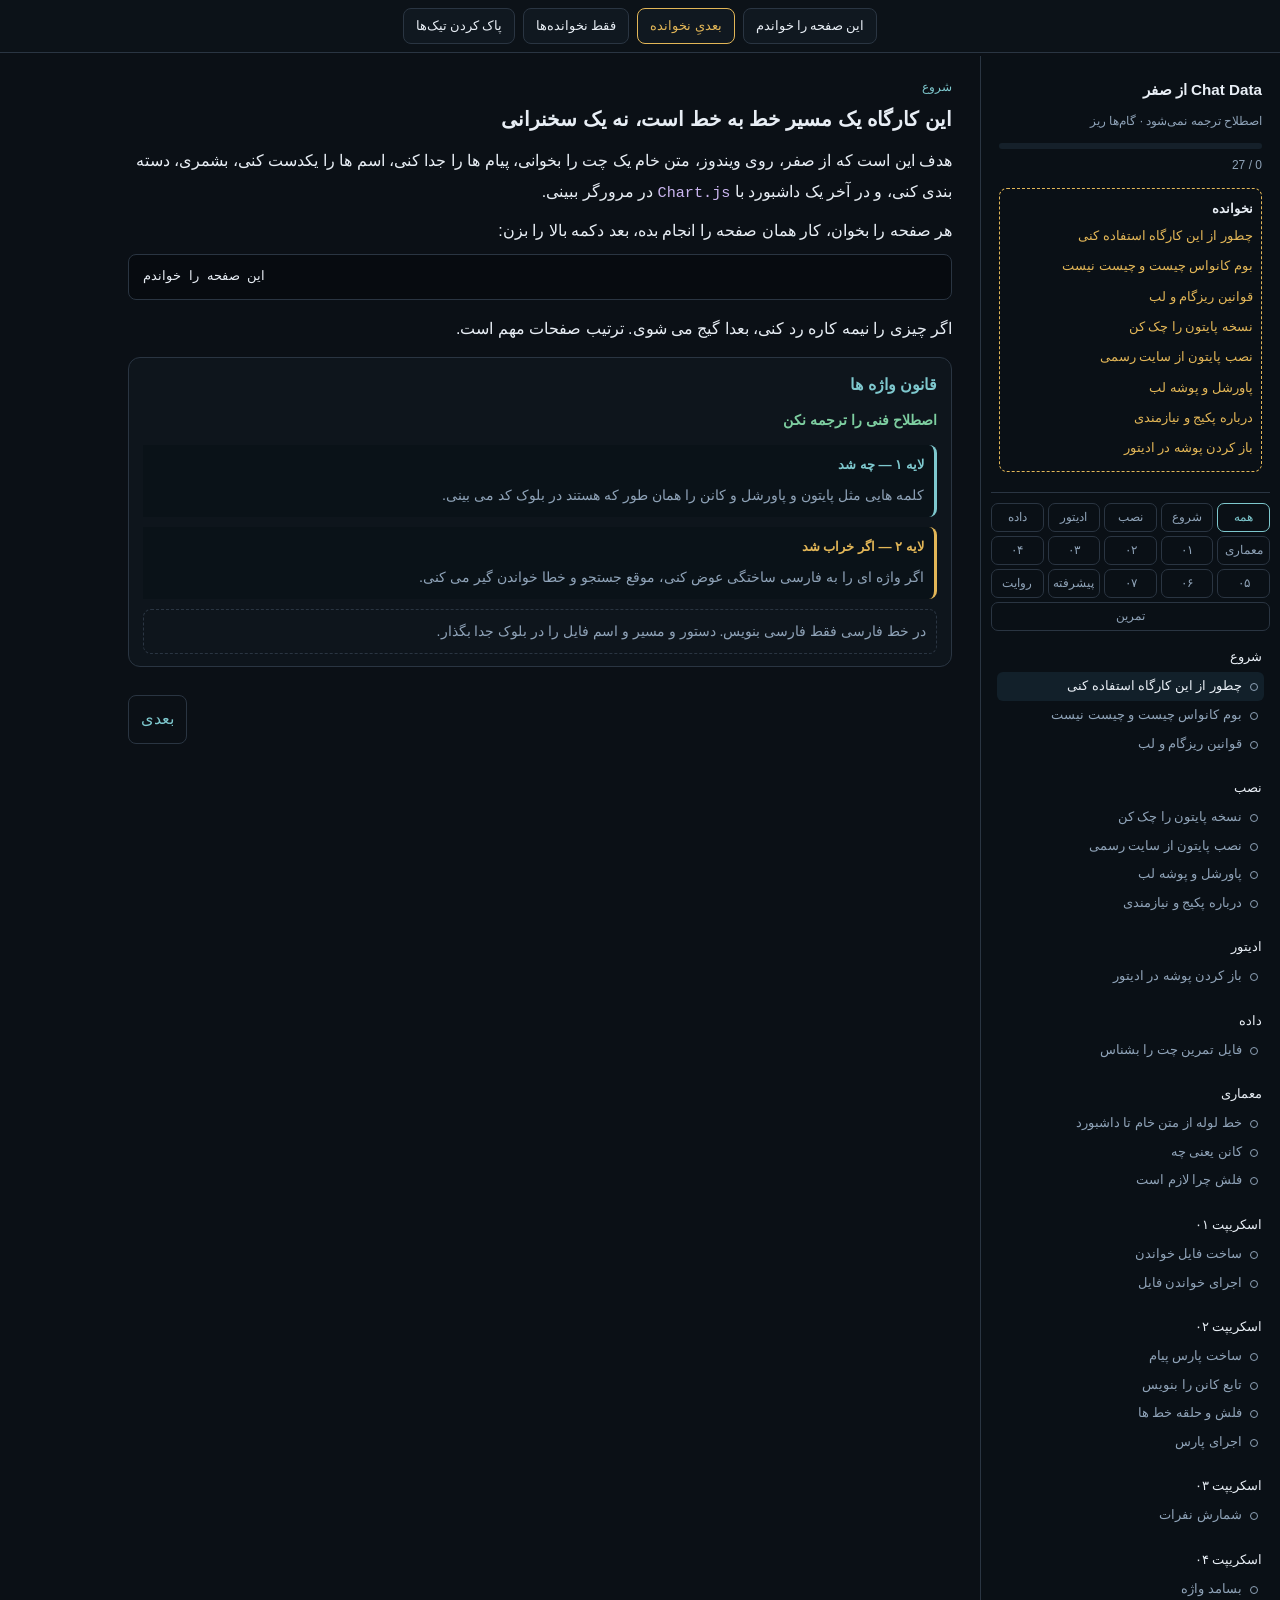
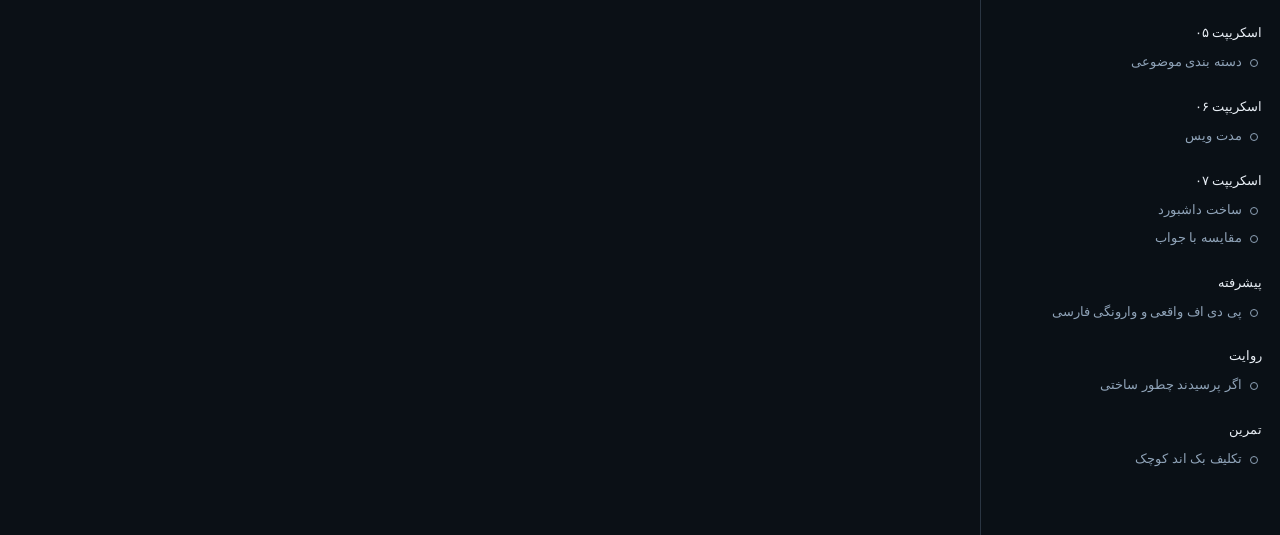
<file: index.html>
<!DOCTYPE html>
<html lang="fa" dir="rtl">
<head>
<meta charset="utf-8"/>
<meta name="viewport" content="width=device-width, initial-scale=1"/>
<title>Chat Data از صفر — تا نمودار</title>
<link rel="stylesheet" href="app.css"/>
</head>
<body>
<div class="topbar">
  <div class="row">
    <button id="btnReadTop">این صفحه را خواندم</button>
    <button id="btnNextTop">بعدیِ نخوانده</button>
    <button id="btnOnlyUnread">فقط نخوانده‌ها</button>
    <button id="btnReset">پاک کردن تیک‌ها</button>
  </div>
</div>
<div class="app">
<aside class="side">
  <div class="brand">
    <strong>Chat Data از صفر</strong>
    <small>اصطلاح ترجمه نمی‌شود · گام‌ها ریز</small>
    <div class="prog"><i></i></div>
    <small id="readCount">0</small>
    <div class="unread-box" id="unreadBox"></div>
  </div>
  <div class="tabs">
    <button class="on" data-tab="all">همه</button>
    <button class="" data-tab="intro">شروع</button>
    <button class="" data-tab="install">نصب</button>
    <button class="" data-tab="editor">ادیتور</button>
    <button class="" data-tab="data">داده</button>
    <button class="" data-tab="arch">معماری</button>
    <button class="" data-tab="s01">۰۱</button>
    <button class="" data-tab="s02">۰۲</button>
    <button class="" data-tab="s03">۰۳</button>
    <button class="" data-tab="s04">۰۴</button>
    <button class="" data-tab="s05">۰۵</button>
    <button class="" data-tab="s06">۰۶</button>
    <button class="" data-tab="s07">۰۷</button>
    <button class="" data-tab="adv">پیشرفته</button>
    <button class="" data-tab="say">روایت</button>
    <button class="" data-tab="hw">تمرین</button>
  </div>

  <div class="grp open" data-tab="intro">
    <button>شروع</button>
    <ul>
      <li><a href="#start"><i class="dot"></i>چطور از این کارگاه استفاده کنی</a></li>
      <li><a href="#canvas"><i class="dot"></i>بوم کانواس چیست و چیست نیست</a></li>
      <li><a href="#rules"><i class="dot"></i>قوانین ریزگام و لب</a></li>
    </ul>
  </div>
  <div class="grp open" data-tab="install">
    <button>نصب</button>
    <ul>
      <li><a href="#pycheck"><i class="dot"></i>نسخه پایتون را چک کن</a></li>
      <li><a href="#pyinstall"><i class="dot"></i>نصب پایتون از سایت رسمی</a></li>
      <li><a href="#psopen"><i class="dot"></i>پاورشل و پوشه لب</a></li>
      <li><a href="#pipnote"><i class="dot"></i>درباره پکیج و نیازمندی</a></li>
    </ul>
  </div>
  <div class="grp open" data-tab="editor">
    <button>ادیتور</button>
    <ul>
      <li><a href="#editor"><i class="dot"></i>باز کردن پوشه در ادیتور</a></li>
    </ul>
  </div>
  <div class="grp open" data-tab="data">
    <button>داده</button>
    <ul>
      <li><a href="#dataset"><i class="dot"></i>فایل تمرین چت را بشناس</a></li>
    </ul>
  </div>
  <div class="grp open" data-tab="arch">
    <button>معماری</button>
    <ul>
      <li><a href="#arch"><i class="dot"></i>خط لوله از متن خام تا داشبورد</a></li>
      <li><a href="#canon"><i class="dot"></i>کانن یعنی چه</a></li>
      <li><a href="#flush"><i class="dot"></i>فلش چرا لازم است</a></li>
    </ul>
  </div>
  <div class="grp open" data-tab="s01">
    <button>اسکریپت ۰۱</button>
    <ul>
      <li><a href="#s01a"><i class="dot"></i>ساخت فایل خواندن</a></li>
      <li><a href="#s01b"><i class="dot"></i>اجرای خواندن فایل</a></li>
    </ul>
  </div>
  <div class="grp open" data-tab="s02">
    <button>اسکریپت ۰۲</button>
    <ul>
      <li><a href="#s02a"><i class="dot"></i>ساخت پارس پیام</a></li>
      <li><a href="#s02b"><i class="dot"></i>تابع کانن را بنویس</a></li>
      <li><a href="#s02c"><i class="dot"></i>فلش و حلقه خط ها</a></li>
      <li><a href="#s02d"><i class="dot"></i>اجرای پارس</a></li>
    </ul>
  </div>
  <div class="grp open" data-tab="s03">
    <button>اسکریپت ۰۳</button>
    <ul>
      <li><a href="#s03a"><i class="dot"></i>شمارش نفرات</a></li>
    </ul>
  </div>
  <div class="grp open" data-tab="s04">
    <button>اسکریپت ۰۴</button>
    <ul>
      <li><a href="#s04a"><i class="dot"></i>بسامد واژه</a></li>
    </ul>
  </div>
  <div class="grp open" data-tab="s05">
    <button>اسکریپت ۰۵</button>
    <ul>
      <li><a href="#s05a"><i class="dot"></i>دسته بندی موضوعی</a></li>
    </ul>
  </div>
  <div class="grp open" data-tab="s06">
    <button>اسکریپت ۰۶</button>
    <ul>
      <li><a href="#s06a"><i class="dot"></i>مدت ویس</a></li>
    </ul>
  </div>
  <div class="grp open" data-tab="s07">
    <button>اسکریپت ۰۷</button>
    <ul>
      <li><a href="#s07a"><i class="dot"></i>ساخت داشبورد</a></li>
      <li><a href="#compare"><i class="dot"></i>مقایسه با جواب</a></li>
    </ul>
  </div>
  <div class="grp open" data-tab="adv">
    <button>پیشرفته</button>
    <ul>
      <li><a href="#pdf"><i class="dot"></i>پی دی اف واقعی و وارونگی فارسی</a></li>
    </ul>
  </div>
  <div class="grp open" data-tab="say">
    <button>روایت</button>
    <ul>
      <li><a href="#say"><i class="dot"></i>اگر پرسیدند چطور ساختی</a></li>
    </ul>
  </div>
  <div class="grp open" data-tab="hw">
    <button>تمرین</button>
    <ul>
      <li><a href="#hw"><i class="dot"></i>تکلیف بک اند کوچک</a></li>
    </ul>
  </div>
</aside>

<main class="main">
  <article class="page" id="start">
    <p class="kicker">شروع</p>
    <h1>این کارگاه یک مسیر خط به خط است، نه یک سخنرانی</h1>
<p class="say">هدف این است که از صفر، روی ویندوز، متن خام یک چت را بخوانی، پیام ها را جدا کنی، اسم ها را یکدست کنی، بشمری، دسته بندی کنی، و در آخر یک داشبورد با <i class="en">Chart.js</i> در مرورگر ببینی.</p><p class="say">هر صفحه را بخوان، کار همان صفحه را انجام بده، بعد دکمه بالا را بزن:</p><pre class="ltr" dir="ltr">این صفحه را خواندم</pre><p class="say">اگر چیزی را نیمه کاره رد کنی، بعدا گیج می شوی. ترتیب صفحات مهم است.</p><div class="card">
<h2>قانون واژه ها</h2>
<p class="do">اصطلاح فنی را ترجمه نکن</p>
<div class="layer"><b>لایه ۱ — چه شد</b>کلمه هایی مثل پایتون و پاورشل و کانن را همان طور که هستند در بلوک کد می بینی.</div>
<div class="layer layer2"><b>لایه ۲ — اگر خراب شد</b>اگر واژه ای را به فارسی ساختگی عوض کنی، موقع جستجو و خطا خواندن گیر می کنی.</div>
<div class="note">در خط فارسی فقط فارسی بنویس. دستور و مسیر و اسم فایل را در بلوک جدا بگذار.</div>
</div>
    <div class="navp"><span></span><a href="#canvas" data-go="canvas">بعدی</a></div>
  </article>
  <article class="page" id="canvas">
    <p class="kicker">شروع</p>
    <h1>بوم کانواس مال رابط ادیتور است؛ تحویل تو فایل اچ تی ام ال است</h1>
<p class="say">گاهی در ادیتور یک پنل کناری به نام بوم می بینی. آن یک رابط کمکی داخل <i class="en">Cursor</i> است. آن را با خروجی کارگاه اشتباه نگیر.</p><div class="card">
<h2>تحویل واقعی تو</h2>
<p class="do">این فایل را در مرورگر باز کن</p>
<pre class="ltr" dir="ltr">D:\workshops\chat-data-fromzero\index.html</pre>
<div class="layer"><b>لایه ۱ — چه شد</b>مرورگر صفحه کارگاه را با سایدبار و تیک مطالعه نشان می دهد.</div>
<div class="layer layer2"><b>لایه ۲ — اگر خراب شد</b>اگر صفحه سفید است، مسیر فایل را اشتباه باز کرده ای یا روی پوشه کلیک کرده ای نه روی خود فایل.</div>
<div class="note">خروجی نهایی تحلیل تو هم یک فایل <i class="en">HTML</i> جدا به نام داشبورد است که خودت با اسکریپت می سازی.</div>
</div><div class="card">
<h2>بوم را با داشبورد قاطی نکن</h2>
<p class="do">یادت بماند</p>
<div class="layer"><b>لایه ۱ — چه شد</b>بوم برای گفتگو و نمایش کمکی داخل ادیتور است.</div>
<div class="layer layer2"><b>لایه ۲ — اگر خراب شد</b>داشبورد چت را باید با دابل کلیک روی فایل اچ تی ام ال در مرورگر باز کنی.</div>
</div>
    <div class="navp"><a href="#start" data-go="start">قبلی</a><a href="#rules" data-go="rules">بعدی</a></div>
  </article>
  <article class="page" id="rules">
    <p class="kicker">شروع</p>
    <h1>تو تایپ می کنی؛ عامل به جایت اجرا نکرده فرض نکن</h1>
<p class="say">اسکریپت ها را خودت داخل پوشه لب می نویسی و اجرا می کنی. پوشه جواب ها فقط برای مقایسه بعد از تلاش است.</p><div class="card">
<h2>پوشه کار تو</h2>
<p class="do">همین مسیر را بساز و همان جا بمان</p>
<pre class="ltr" dir="ltr">D:\workshops\chat-data-fromzero\my-lab</pre>
<div class="layer"><b>لایه ۱ — چه شد</b>همه فایل های تمرینی ات اینجاست.</div>
<div class="layer layer2"><b>لایه ۲ — اگر خراب شد</b>اگر جای دیگری ساختی، مسیر نسبی به پوشه داده می شکند.</div>
<div class="note">زود به پوشه جواب ها نگاه نکن.</div>
</div><div class="card">
<h2>هر کارت سه لایه دارد</h2>
<p class="do">اول انجام بده، بعد بخوان</p>
<div class="layer"><b>لایه ۱ — چه شد</b>لایه یک می گوید بعد از دستور چه باید ببینی.</div>
<div class="layer layer2"><b>لایه ۲ — اگر خراب شد</b>لایه دو برای وقتی است که خطا آمد یا خروجی عجیب بود.</div>
<div class="note">یادداشت عمیق اختیاری است؛ اگر عجله داری می توانی ردش کنی.</div>
</div>
    <div class="navp"><a href="#canvas" data-go="canvas">قبلی</a><a href="#pycheck" data-go="pycheck">بعدی</a></div>
  </article>
  <article class="page" id="pycheck">
    <p class="kicker">نصب</p>
    <h1>اول ببین پایتون داری یا نه</h1>
<div class="card">
<h2>پاورشل را باز کن</h2>
<p class="do">کلید ویندوز را نگه دار و ایکس را بزن، بعد ویندوز پاورشل را باز کن</p>
<div class="layer"><b>لایه ۱ — چه شد</b>یک پنجره سیاه یا آبی با چشمک زن باز می شود.</div>
<div class="layer layer2"><b>لایه ۲ — اگر خراب شد</b>اگر ترمینال دیگری باز شد هم اشکالی ندارد؛ مهم این است که فرمان بپذیرد.</div>
</div><div class="card">
<h2>نسخه را بپرس</h2>
<p class="do">این را تایپ کن</p>
<pre class="ltr" dir="ltr">python --version</pre>
<div class="layer"><b>لایه ۱ — چه شد</b>هنوز اینتر نزده ای؛ فقط متن را نوشته ای.</div>
<div class="layer layer2"><b>لایه ۲ — اگر خراب شد</b>اگر به جای پایتون چیز دیگری دیدی، متن را پاک کن و دوباره حرف به حرف بنویس.</div>
</div><div class="card">
<h2>اینتر را بزن</h2>
<p class="do">الان کلید اینتر را فشار بده</p>
<div class="layer"><b>لایه ۱ — چه شد</b>باید چیزی شبیه شماره نسخه بیاید.</div>
<div class="layer layer2"><b>لایه ۲ — اگر خراب شد</b>اگر گفت شناخته نشد، یعنی پایتون در مسیر سیستم نیست یا نصب نشده. برو صفحه بعد.</div>
</div><div class="card">
<h2>خروجی خوب چیست</h2>
<p class="do">حداقل نسخه سه نقطه ده</p>
<pre class="ltr" dir="ltr">Python 3.10.11</pre>
<div class="layer"><b>لایه ۱ — چه شد</b>عدد اصلی سه است و عدد دوم ده یا بالاتر.</div>
<div class="layer layer2"><b>لایه ۲ — اگر خراب شد</b>اگر سه نقطه نه یا کمتر دیدی، بهتر است نسخه جدید نصب کنی.</div>
<div class="note">بعضی سیستم ها به جای <i class="en">python</i> باید <i class="en">py --version</i> بزنند. اگر اولی شکست، دومی را هم امتحان کن.</div>
</div>
    <div class="navp"><a href="#rules" data-go="rules">قبلی</a><a href="#pyinstall" data-go="pyinstall">بعدی</a></div>
  </article>
  <article class="page" id="pyinstall">
    <p class="kicker">نصب</p>
    <h1>اگر نسخه نبود یا کهنه بود، از سایت رسمی نصب کن</h1>
<div class="card">
<h2>سایت را باز کن</h2>
<p class="do">در مرورگر این آدرس را باز کن</p>
<pre class="ltr" dir="ltr">https://www.python.org/downloads/</pre>
<div class="layer"><b>لایه ۱ — چه شد</b>دکمه دانلود نسخه ویندوز را می بینی.</div>
<div class="layer layer2"><b>لایه ۲ — اگر خراب شد</b>اگر سایت باز نشد، اینترنت یا فیلتر را چک کن.</div>
<div class="note">از فروشگاه های ناشناس نصب کننده نگیر.</div>
</div><div class="card">
<h2>نصب کننده را اجرا کن</h2>
<p class="do">فایل دانلودشده را باز کن</p>
<div class="layer"><b>لایه ۱ — چه شد</b>پنجره نصب پایتون می آید.</div>
<div class="layer layer2"><b>لایه ۲ — اگر خراب شد</b>اگر کنترل حساب کاربری پرسید، تأیید کن.</div>
</div><div class="card">
<h2>تیک مسیر را بزن</h2>
<p class="do">قبل از ادامه، این گزینه را حتما روشن کن</p>
<pre class="ltr" dir="ltr">Add python.exe to PATH</pre>
<div class="layer"><b>لایه ۱ — چه شد</b>بدون این تیک، پاورشل فرمان را پیدا نمی کند.</div>
<div class="layer layer2"><b>لایه ۲ — اگر خراب شد</b>اگر تیک را ندیدی، پایین پنجره اول نصب را دوباره نگاه کن.</div>
<div class="note">بعد از نصب، همه پنجره های پاورشل قدیمی را ببند و یکی تازه باز کن.</div>
</div><div class="card">
<h2>دوباره نسخه را بگیر</h2>
<p class="do">پاورشل تازه، بعد این دو خط</p>
<pre class="ltr" dir="ltr">python --version
pip --version</pre>
<div class="layer"><b>لایه ۱ — چه شد</b>هر دو باید شماره بدهند.</div>
<div class="layer layer2"><b>لایه ۲ — اگر خراب شد</b>اگر هنوز شناخته نشد، سیستم را یک بار از نو راه بینداز و دوباره تست کن.</div>
</div>
    <div class="navp"><a href="#pycheck" data-go="pycheck">قبلی</a><a href="#psopen" data-go="psopen">بعدی</a></div>
  </article>
  <article class="page" id="psopen">
    <p class="kicker">نصب</p>
    <h1>پوشه تمرین را بساز و داخلش برو</h1>
<div class="card">
<h2>ساختن پوشه ها</h2>
<p class="do">این را کامل تایپ کن و اینتر بزن</p>
<pre class="ltr" dir="ltr">mkdir D:\workshops\chat-data-fromzero\my-lab</pre>
<div class="layer"><b>لایه ۱ — چه شد</b>اگر پوشه از قبل بود، ممکن است خطا یا پیام بی ضرر ببینی؛ مهم وجود پوشه است.</div>
<div class="layer layer2"><b>لایه ۲ — اگر خراب شد</b>اگر گفت درایو پیدا نشد، مطمئن شو درایو دی وجود دارد.</div>
</div><div class="card">
<h2>ورود به پوشه</h2>
<p class="do">این را بزن و اینتر</p>
<pre class="ltr" dir="ltr">cd D:\workshops\chat-data-fromzero\my-lab</pre>
<div class="layer"><b>لایه ۱ — چه شد</b>خط فرمان باید نشان دهد داخل لب هستی.</div>
<div class="layer layer2"><b>لایه ۲ — اگر خراب شد</b>با این فرمان محل فعلی را ببین.</div>
</div><div class="card">
<h2>کجا هستی</h2>
<p class="do">محل فعلی را چاپ کن</p>
<pre class="ltr" dir="ltr">pwd</pre>
<div class="layer"><b>لایه ۱ — چه شد</b>باید مسیر لب را ببینی.</div>
<div class="layer layer2"><b>لایه ۲ — اگر خراب شد</b>در بعضی پاورشل ها <i class="en">pwd</i> کار می کند؛ اگر نه، بزن:</div>
</div><pre class="ltr" dir="ltr">Get-Location</pre><div class="card">
<h2>لیست فایل ها</h2>
<p class="do">ببین داخل لب چیست</p>
<pre class="ltr" dir="ltr">dir</pre>
<div class="layer"><b>لایه ۱ — چه شد</b>احتمالا خالی است. طبیعی است.</div>
<div class="layer layer2"><b>لایه ۲ — اگر خراب شد</b>اگر فایل های جواب را اینجا کپی کرده باشی، اول تمرین را خراب کرده ای؛ آن ها را بیرون ببر.</div>
</div>
    <div class="navp"><a href="#pyinstall" data-go="pyinstall">قبلی</a><a href="#pipnote" data-go="pipnote">بعدی</a></div>
  </article>
  <article class="page" id="pipnote">
    <p class="kicker">نصب</p>
    <h1>برای هسته کارگاه فعلا چیزی با پیپ نصب نکن</h1>
<p class="say">تا پایان داشبورد تمرین، فقط کتابخانه خود پایتون کافی است. نمودار را مرورگر با <i class="en">Chart.js</i> از اینترنت می کشد.</p><div class="card">
<h2>فایل نیازمندی را ببین</h2>
<p class="do">اختیاری؛ فقط بخوان</p>
<pre class="ltr" dir="ltr">D:\workshops\chat-data-fromzero\requirements.txt</pre>
<div class="layer"><b>لایه ۱ — چه شد</b>می بینی که هسته خالی است و یک خط نظری برای پی دی اف دارد.</div>
<div class="layer layer2"><b>لایه ۲ — اگر خراب شد</b>اگر اشتباها چیزی نصب کردی، برای این کارگاه لازم نیست پاکش کنی؛ فقط گیج نشو.</div>
<div class="note">فصل اختیاری بعدا از تو می خواهد <i class="en">pip install pymupdf</i> بزنی.</div>
</div>
    <div class="navp"><a href="#psopen" data-go="psopen">قبلی</a><a href="#editor" data-go="editor">بعدی</a></div>
  </article>
  <article class="page" id="editor">
    <p class="kicker">ادیتور</p>
    <h1>پوشه کارگاه را در ادیتور باز کن، نه فقط یک فایل تکی</h1>
<div class="card">
<h2>با مکان نما</h2>
<p class="do">اگر مکان نما داری</p>
<pre class="ltr" dir="ltr">File → Open Folder → D:\workshops\chat-data-fromzero</pre>
<div class="layer"><b>لایه ۱ — چه شد</b>در سایدبار باید data و my-lab و solutions را ببینی.</div>
<div class="layer layer2"><b>لایه ۲ — اگر خراب شد</b>اگر فقط یک فایل باز شد، دوباره از منوی فایل گزینه باز کردن پوشه را بزن.</div>
</div><div class="card">
<h2>با کد وی اس</h2>
<p class="do">اگر کد وی اس داری</p>
<pre class="ltr" dir="ltr">File → Open Folder → D:\workshops\chat-data-fromzero</pre>
<div class="layer"><b>لایه ۱ — چه شد</b>همان ساختار پوشه باید در اکسپلورر بیاید.</div>
<div class="layer layer2"><b>لایه ۲ — اگر خراب شد</b>اگر فارسی ها را به هم ریخته دیدی، پایین راست وضعیت یونیکد را چک کن؛ فایل باید با یوتی اف هشت ذخیره شود.</div>
</div><div class="card">
<h2>ترمینال داخل ادیتور</h2>
<p class="do">ترمینال را باز کن و برو لب</p>
<pre class="ltr" dir="ltr">cd D:\workshops\chat-data-fromzero\my-lab</pre>
<div class="layer"><b>لایه ۱ — چه شد</b>از همین جا اسکریپت ها را اجرا می کنی.</div>
<div class="layer layer2"><b>لایه ۲ — اگر خراب شد</b>اگر ترمینال در مسیر دیگری است، همان سی دی را دوباره بزن.</div>
</div>
    <div class="navp"><a href="#pipnote" data-go="pipnote">قبلی</a><a href="#dataset" data-go="dataset">بعدی</a></div>
  </article>
  <article class="page" id="dataset">
    <p class="kicker">داده</p>
    <h1>یک خروجی ساختگی شبیه تلگرام با چند اسم مشابه</h1>
<p class="say">فایل تمرین از قبل ساخته شده. تو نباید متن را برعکس کنی. فارسی داخل فایل خوانا است.</p><div class="card">
<h2>مسیر فایل</h2>
<p class="do">در ادیتور این را باز کن و فقط بخوان</p>
<pre class="ltr" dir="ltr">D:\workshops\chat-data-fromzero\data\practice_chat.txt</pre>
<div class="layer"><b>لایه ۱ — چه شد</b>حدود چهل تا شصت پیام می بینی با تاریخ و ساعت.</div>
<div class="layer layer2"><b>لایه ۲ — اگر خراب شد</b>اگر فایل نبود، کارگاه ناقص کپی شده است.</div>
</div><div class="card">
<h2>شکل هر پیام</h2>
<p class="do">الگوی هدر را حفظ کن</p>
<pre class="ltr" dir="ltr">Hasti Arya, [01.09.2025 09:12]
سلام به همه...</pre>
<div class="layer"><b>لایه ۱ — چه شد</b>خط اول اسم و تاریخ است. خط های بعد متن پیام است تا هدر بعدی.</div>
<div class="layer layer2"><b>لایه ۲ — اگر خراب شد</b>اگر هدر را دستکاری کنی، پارس می شکند.</div>
</div><div class="card">
<h2>چرا دو اسم شبیه هم داریم</h2>
<p class="do">عمدی است</p>
<pre class="ltr" dir="ltr">Hasti Arya
hasti
SEPI
sepide-art</pre>
<div class="layer"><b>لایه ۱ — چه شد</b>بدون کانن، شمارش نفرات دروغ می گوید.</div>
<div class="layer layer2"><b>لایه ۲ — اگر خراب شد</b>صفحه معماری و اسکریپت دوم این موضوع را عمیق باز می کند.</div>
<div class="note">چند خط ویس و چند واکنش کوتاه هم هست که باید نادیده گرفته شوند.</div>
</div>
    <div class="navp"><a href="#editor" data-go="editor">قبلی</a><a href="#arch" data-go="arch">بعدی</a></div>
  </article>
  <article class="page" id="arch">
    <p class="kicker">معماری</p>
    <h1>کل مسیر داده را یک بار در ذهن بچین</h1>
<pre class="ltr" dir="ltr">practice_chat.txt
        |
        |  read text (utf-8)
        v
   raw lines
        |
        |  detect header  Name, [DD.MM.YYYY HH:MM]
        |  canon(name)     unify display names
        |  flush()         finish previous message
        v
   messages = [{who, date, time, text}, ...]
        |
        +--> count by who
        +--> word frequency
        +--> categories by keywords
        +--> voice durations
        v
   numbers / lists
        |
        |  build HTML + Chart.js CDN
        v
   dashboard.html  (open in browser)</pre><div class="card">
<h2>چرا لیست پیام ها مرکز است</h2>
<p class="do">همه آمار از یک لیست واحد می آید</p>
<div class="layer"><b>لایه ۱ — چه شد</b>اگر پارس غلط باشد، بقیه نمودارها هم غلط اند.</div>
<div class="layer layer2"><b>لایه ۲ — اگر خراب شد</b>هیچ وقت برای هر آمار، فایل را از صفر با قواعد متفاوت نخوان؛ همان لیست را دوباره مصرف کن.</div>
<div class="note">در تمرین های اول برای سادگی کد را تکرار می کنیم؛ بعدا می توانی تابع مشترک بسازی.</div>
</div>
    <div class="navp"><a href="#dataset" data-go="dataset">قبلی</a><a href="#canon" data-go="canon">بعدی</a></div>
  </article>
  <article class="page" id="canon">
    <p class="kicker">معماری</p>
    <h1>اسم های ظاهری مختلف را به یک برچسب رسمی برسان</h1>
<p class="say">در چت واقعی یک نفر چند جور اسم می گذارد: کامل، کوتاه، فونت خاص، نیمه انگلیسی. اگر هر رشته را نفر جدا بگیری، آمار دروغ می شود.</p><div class="card">
<h2>مثال این کارگاه</h2>
<p class="do">این ورودی ها باید یک نفر شوند</p>
<pre class="ltr" dir="ltr">Hasti Arya  ->  هستی آریا
hasti       ->  هستی
SEPI        ->  سپی
sepide-art  ->  سپیده</pre>
<div class="layer"><b>لایه ۱ — چه شد</b>تابع کانن قبل از ذخیره پیام صدا زده می شود.</div>
<div class="layer layer2"><b>لایه ۲ — اگر خراب شد</b>اگر فقط حرف کوچک و بزرگ را یکی کنی کافی نیست؛ بعضی اسم ها کلا رشته دیگری هستند.</div>
<div class="note">کانن را دستی و خوانا بنویس؛ برای مبتدی شفاف تر از مدل پیچیده است.</div>
</div>
    <div class="navp"><a href="#arch" data-go="arch">قبلی</a><a href="#flush" data-go="flush">بعدی</a></div>
  </article>
  <article class="page" id="flush">
    <p class="kicker">معماری</p>
    <h1>پیام قبلی را وقتی تمام می شود در لیست بریز</h1>
<p class="say">تو خط به خط جلو می روی. تا وقتی هدر بعدی نیامده، بدنه ها مال پیام فعلی اند. وقتی هدر جدید دیدی، اول باید پیام قبلی را ببندی.</p><div class="card">
<h2>الگوی ذهنی</h2>
<p class="do">همین ترتیب را حفظ کن</p>
<pre class="ltr" dir="ltr">if line is header:
    flush()          # finish previous
    cur = new message
else:
    append line to cur body
# end of file
flush()              # finish last message</pre>
<div class="layer"><b>لایه ۱ — چه شد</b>بدون فلش آخر فایل، آخرین پیام برای همیشه گم می شود.</div>
<div class="layer layer2"><b>لایه ۲ — اگر خراب شد</b>اگر فلش را قبل از ساختن پیام جدید ننویسی، دو پیام قاطی می شوند.</div>
<div class="note">واکنش های تک کاراکتری را می توانی داخل فلش دور بریزی.</div>
</div>
    <div class="navp"><a href="#canon" data-go="canon">قبلی</a><a href="#s01a" data-go="s01a">بعدی</a></div>
  </article>
  <article class="page" id="s01a">
    <p class="kicker">اسکریپت ۰۱</p>
    <h1>فایل اول را بساز و مسیر را درست بده</h1>
<div class="card">
<h2>فایل خالی بساز</h2>
<p class="do">داخل لب فایل تازه بساز</p>
<pre class="ltr" dir="ltr">D:\workshops\chat-data-fromzero\my-lab\01_read_file.py</pre>
<div class="layer"><b>لایه ۱ — چه شد</b>فایل در سایدبار ادیتور ظاهر می شود.</div>
<div class="layer layer2"><b>لایه ۲ — اگر خراب شد</b>اگر پسوند پی وای ندادی، ادیتور ممکن است آن را متن ساده بگیرد.</div>
</div><div class="card">
<h2>کد را خودت تایپ کن</h2>
<p class="do">این محتوا را خط به خط بنویس</p>
<pre class="ltr" dir="ltr"># -*- coding: utf-8 -*-
import sys
try:
    sys.stdout.reconfigure(encoding="utf-8")
except Exception:
    pass
from pathlib import Path

path = Path(__file__).resolve().parent.parent / "data" / "practice_chat.txt"
text = path.read_text(encoding="utf-8")
lines = text.splitlines()
print("path:", path)
print("chars:", len(text))
print("lines:", len(lines))
print("--- first 12 lines ---")
for i, line in enumerate(lines[:12], start=1):
    print(f"{i:02d}| {line}")</pre>
<div class="layer"><b>لایه ۱ — چه شد</b>داری فقط می نویسی؛ هنوز اجرا نکرده ای.</div>
<div class="layer layer2"><b>لایه ۲ — اگر خراب شد</b>اگر کپی کردی اشکال ندارد، ولی بهتر است تایپ کنی تا مسیر را بفهمی.</div>
<div class="note"><i class="en">Path(__file__).resolve().parent.parent</i> یعنی از لب یک طبقه برو بالا تا ریشه کارگاه.</div>
</div>
    <div class="navp"><a href="#flush" data-go="flush">قبلی</a><a href="#s01b" data-go="s01b">بعدی</a></div>
  </article>
  <article class="page" id="s01b">
    <p class="kicker">اسکریپت ۰۱</p>
    <h1>اسکریپت را از داخل لب اجرا کن</h1>
<div class="card">
<h2>رفتن به لب</h2>
<p class="do">اگر نیستی، برو</p>
<pre class="ltr" dir="ltr">cd D:\workshops\chat-data-fromzero\my-lab</pre>
<div class="layer"><b>لایه ۱ — چه شد</b>مسیر لب در خط فرمان دیده می شود.</div>
<div class="layer layer2"><b>لایه ۲ — اگر خراب شد</b>بدون این کار، پایتون فایل را پیدا نمی کند.</div>
</div><div class="card">
<h2>اجرا</h2>
<p class="do">تایپ کن و اینتر بزن</p>
<pre class="ltr" dir="ltr">python 01_read_file.py</pre>
<div class="layer"><b>لایه ۱ — چه شد</b>باید مسیر، تعداد کاراکتر، تعداد خط، و دوازده خط اول چاپ شود.</div>
<div class="layer layer2"><b>لایه ۲ — اگر خراب شد</b>اگر فایل پیدا نشد، یا اسکریپت بیرون لب است یا پوشه data جابه جا شده.</div>
<div class="note">اگر فارسی مربع شد، همان خطوط ریکانفیگ ابتدای فایل را از قلم انداخته ای.</div>
</div><div class="card">
<h2>معنی خروجی</h2>
<p class="do">خطوط اول باید با هدر اسم شروع شوند</p>
<pre class="ltr" dir="ltr">01| Hasti Arya, [01.09.2025 09:12]</pre>
<div class="layer"><b>لایه ۱ — چه شد</b>یعنی خواندن یوتی اف هشت درست بوده و فایل برعکس نیست.</div>
<div class="layer layer2"><b>لایه ۲ — اگر خراب شد</b>اگر متن فارسی برعکس بود، فایل را با ادیتور اشتباه ذخیره کرده ای؛ از فایل data کارگاه دوباره استفاده کن.</div>
</div>
    <div class="navp"><a href="#s01a" data-go="s01a">قبلی</a><a href="#s02a" data-go="s02a">بعدی</a></div>
  </article>
  <article class="page" id="s02a">
    <p class="kicker">اسکریپت ۰۲</p>
    <h1>فایل دوم را بساز؛ اینجا کانن و فلش زنده می شوند</h1>
<div class="card">
<h2>فایل تازه</h2>
<p class="do">بساز</p>
<pre class="ltr" dir="ltr">D:\workshops\chat-data-fromzero\my-lab\02_parse_messages.py</pre>
<div class="layer"><b>لایه ۱ — چه شد</b>فایل خالی آماده است.</div>
<div class="layer layer2"><b>لایه ۲ — اگر خراب شد</b>اسم فایل را دقیق همین بگذار تا بعدا گم نشوی.</div>
</div><div class="card">
<h2>ایمپورت و هدر</h2>
<p class="do">اول این بخش را بنویس</p>
<pre class="ltr" dir="ltr"># -*- coding: utf-8 -*-
import sys
try:
    sys.stdout.reconfigure(encoding="utf-8")
except Exception:
    pass
import re
from pathlib import Path

path = Path(__file__).resolve().parent.parent / "data" / "practice_chat.txt"
raw = path.read_text(encoding="utf-8")
HEADER = re.compile(r"^(.+?),\s*\[(\d{2}\.\d{2}\.\d{4})\s+(\d{2}:\d{2})\]\s*$")
SKIP_BODY = {"❤", "👍", "In reply to this message"}</pre>
<div class="layer"><b>لایه ۱ — چه شد</b>الگوی هدر سه گروه می گیرد: اسم، تاریخ، ساعت.</div>
<div class="layer layer2"><b>لایه ۲ — اگر خراب شد</b>اگر در <i class="en">re</i> بک اسلش ها را کم بگذاری، هدر هیچ وقت مچ نمی شود.</div>
<div class="note">ماژول <i class="en">re</i> برای تشخیص الگو روی رشته است.</div>
</div>
    <div class="navp"><a href="#s01b" data-go="s01b">قبلی</a><a href="#s02b" data-go="s02b">بعدی</a></div>
  </article>
  <article class="page" id="s02b">
    <p class="kicker">اسکریپت ۰۲</p>
    <h1>اسم های شبیه را یکی کن</h1>
<div class="card">
<h2>تابع کانن</h2>
<p class="do">زیر ایمپورت ها این را اضافه کن</p>
<pre class="ltr" dir="ltr">def canon(name: str) -> str:
    s = name.strip()
    low = s.lower()
    # دو هستی و دو سپیده جدا
    if s == "Hasti Arya" or "arya" in low:
        return "هستی آریا"
    if low == "hasti":
        return "هستی"
    if s == "SEPI":
        return "سپی"
    if low.startswith("sepide"):
        return "سپیده"
    if s == "Niaz":
        return "نیاز"
    if s == "Mojde":
        return "مژده"
    if "Tamjidi" in s:
        return "مهسا"
    if "Latifi" in s:
        return "یاسمن"
    if "Cani" in s:
        return "کانی"
    if s == "Monir":
        return "منیر"
    return s</pre>
<div class="layer"><b>لایه ۱ — چه شد</b>هر اسم نمایشی به یک برچسب فارسی رسمی می رسد.</div>
<div class="layer layer2"><b>لایه ۲ — اگر خراب شد</b>اگر کسی را جا انداختی، در خروجی همان اسم لاتین خام می ماند؛ بعدا در شمارش می فهمی.</div>
<div class="note">ترتیب شرط ها مهم است؛ خاص ترها را زودتر بگذار.</div>
</div>
    <div class="navp"><a href="#s02a" data-go="s02a">قبلی</a><a href="#s02c" data-go="s02c">بعدی</a></div>
  </article>
  <article class="page" id="s02c">
    <p class="kicker">اسکریپت ۰۲</p>
    <h1>پیام را جمع کن، ببند، بعدی را باز کن</h1>
<div class="card">
<h2>فلش و حلقه</h2>
<p class="do">ادامه فایل را کامل تایپ کن</p>
<pre class="ltr" dir="ltr">messages = []
cur = None

def flush():
    global cur
    if cur is None:
        return
    body = "\n".join(cur["body_lines"]).strip()
    if body and body not in SKIP_BODY:
        messages.append({
            "who": cur["who"],
            "date": cur["date"],
            "time": cur["time"],
            "text": body,
        })
    cur = None

for line in raw.splitlines():
    m = HEADER.match(line)
    if m:
        flush()
        cur = {
            "who": canon(m.group(1)),
            "date": m.group(2),
            "time": m.group(3),
            "body_lines": [],
        }
        continue
    if cur is None:
        continue
    if line.strip() == "":
        continue
    cur["body_lines"].append(line)

flush()
print("messages:", len(messages))
for msg in messages[:8]:
    preview = msg["text"].replace("\n", " ")[:40]
    print(f"{msg['time']} | {msg['who']} | {preview}")</pre>
<div class="layer"><b>لایه ۱ — چه شد</b>الان منطق کامل پارس را داری.</div>
<div class="layer layer2"><b>لایه ۲ — اگر خراب شد</b>اگر پیام ها صفر شد، الگوی هدر با فایل یکی نیست.</div>
<div class="note">واکنش های قلب و لایک وارد لیست نمی شوند چون در اسکیپ هستند.</div>
</div>
    <div class="navp"><a href="#s02b" data-go="s02b">قبلی</a><a href="#s02d" data-go="s02d">بعدی</a></div>
  </article>
  <article class="page" id="s02d">
    <p class="kicker">اسکریپت ۰۲</p>
    <h1>ببین چند پیام سالم ساخته شد</h1>
<div class="card">
<h2>اجرا</h2>
<p class="do">بزن</p>
<pre class="ltr" dir="ltr">python 02_parse_messages.py</pre>
<div class="layer"><b>لایه ۱ — چه شد</b>باید تعداد پیام ها حدود پنجاه و چند باشد و اسم های فارسی کانن شده در پیش نمایش بیاید.</div>
<div class="layer layer2"><b>لایه ۲ — اگر خراب شد</b>اگر هنوز hasti جدا از هستی دیدی، شرط کانن را غلط نوشته ای.</div>
<div class="note">اگر آخرین پیام نیست، فلش انتهای فایل را فراموش کرده ای.</div>
</div><div class="card">
<h2>چک ذهنی کانن</h2>
<p class="do">در خروجی نباید همزمان این دو برچسب لاتین بمانی</p>
<pre class="ltr" dir="ltr">Hasti Arya
hasti
SEPI
sepide-art</pre>
<div class="layer"><b>لایه ۱ — چه شد</b>باید هستی و سپی ببینی.</div>
<div class="layer layer2"><b>لایه ۲ — اگر خراب شد</b>اگر یکی شان ماند، همان شاخه شرط را تعمیر کن و دوباره اجرا کن.</div>
</div>
    <div class="navp"><a href="#s02c" data-go="s02c">قبلی</a><a href="#s03a" data-go="s03a">بعدی</a></div>
  </article>
  <article class="page" id="s03a">
    <p class="kicker">اسکریپت ۰۳</p>
    <h1>از لیست پیام، تعداد پیام هر نفر را دربیار</h1>
<div class="card">
<h2>فایل سوم</h2>
<p class="do">بساز</p>
<pre class="ltr" dir="ltr">my-lab\03_count_people.py</pre>
<div class="layer"><b>لایه ۱ — چه شد</b>می توانی از روی فایل دوم کپی کنی و بخش چاپ آخر را عوض کنی.</div>
<div class="layer layer2"><b>لایه ۲ — اگر خراب شد</b>اگر از صفر می نویسی هم خوب است؛ تکرار پارس عمدی است تا دستت روان شود.</div>
</div><div class="card">
<h2>شمارش</h2>
<p class="do">بعد از ساخت messages این را بگذار</p>
<pre class="ltr" dir="ltr">import collections
counts = collections.Counter(msg["who"] for msg in messages)
print("people:", len(counts))
for who, n in counts.most_common():
    print(f"{n:3d}  {who}")</pre>
<div class="layer"><b>لایه ۱ — چه شد</b><i class="en">Counter</i> دیکشنری شمارش است.</div>
<div class="layer layer2"><b>لایه ۲ — اگر خراب شد</b>اگر تعداد نفرات بیشتر از هشت شد، کانن ناقص است.</div>
<div class="note">ماژول <i class="en">collections</i> کتابخانه استاندارد است؛ نصب جدا نمی خواهد.</div>
</div><div class="card">
<h2>اجرا</h2>
<p class="do">بزن</p>
<pre class="ltr" dir="ltr">python 03_count_people.py</pre>
<div class="layer"><b>لایه ۱ — چه شد</b>باید هشت نفر و عدد پیام هر کدام را ببینی.</div>
<div class="layer layer2"><b>لایه ۲ — اگر خراب شد</b>اگر سپی دو تکه شد، شرط سپیده را درست کن.</div>
</div>
    <div class="navp"><a href="#s02d" data-go="s02d">قبلی</a><a href="#s04a" data-go="s04a">بعدی</a></div>
  </article>
  <article class="page" id="s04a">
    <p class="kicker">اسکریپت ۰۴</p>
    <h1>واژه های فارسی معنی دار را بشمار</h1>
<div class="card">
<h2>فایل چهارم</h2>
<p class="do">بساز</p>
<pre class="ltr" dir="ltr">my-lab\04_word_freq.py</pre>
<div class="layer"><b>لایه ۱ — چه شد</b>پایه پارس را مثل قبل نگه دار.</div>
<div class="layer layer2"><b>لایه ۲ — اگر خراب شد</b>ویس ها را از شمارش واژه حذف کن.</div>
</div><div class="card">
<h2>الگوی واژه و ایست واژه</h2>
<p class="do">این را اضافه کن</p>
<pre class="ltr" dir="ltr">WORD = re.compile(r"[\u0600-\u06FF]{2,}")
STOP = set("""از در به با که این آن را هم می من تو ما شما او برای اگر یا نه تا هر چه
است هست شد شده رو روی یک یه و اما ولی چون پس یعنی دیگه فقط بود بودم بوده
باشه باشم کنی کنم کنید هستم هستی دارم داری داره داریم خود خودم خیلی خوب
خوبی ها بچه همگی همین بعد قبل چیز چی کی اینکه اون الان منم """.split())</pre>
<div class="layer"><b>لایه ۱ — چه شد</b>فقط واژه های فارسی حداقل دو حرفی گرفته می شوند.</div>
<div class="layer layer2"><b>لایه ۲ — اگر خراب شد</b>اگر ایست واژه کم باشد، لیست پرتکرار پر از از و که می شود.</div>
<div class="note">می توانی بعدا ایست واژه را غنی تر کنی.</div>
</div><div class="card">
<h2>حلقه شمارش</h2>
<p class="do">روی متن پیام ها</p>
<pre class="ltr" dir="ltr">bag = collections.Counter()
for msg in messages:
    text = msg["text"]
    if text.startswith("Voice message"):
        continue
    for w in WORD.findall(text):
        if w not in STOP:
            bag[w] += 1
print("unique words:", len(bag))
for w, n in bag.most_common(15):
    print(f"{n:3d}  {w}")پانزده واژه پرتکرار چاپ می شود.</pre>
<div class="layer"><b>لایه ۱ — چه شد</b>اگر صفر دیدی، شاید پیام ها را رشته نگذاشته ای و دیکشنری است؛ فیلد متن را درست بخوان.</div>
<div class="layer layer2"><b>لایه ۲ — اگر خراب شد</b>خط های ویس را عمدا حذف می کنیم تا مدت و کیلوبایت قاطی واژه ها نشود.</div>
</div><div class="card">
<h2>اجرا</h2>
<p class="do">بزن</p>
<pre class="ltr" dir="ltr">python 04_word_freq.py</pre>
<div class="layer"><b>لایه ۱ — چه شد</b>باید واژه هایی مثل عادت یا تمرکز در صدر باشند.</div>
<div class="layer layer2"><b>لایه ۲ — اگر خراب شد</b>اگر همه ایست واژه اند، مجموعه استاپ را درست نساخته ای.</div>
</div>
    <div class="navp"><a href="#s03a" data-go="s03a">قبلی</a><a href="#s05a" data-go="s05a">بعدی</a></div>
  </article>
  <article class="page" id="s05a">
    <p class="kicker">اسکریپت ۰۵</p>
    <h1>با واژه کلید، پیام را در سطل موضوع بگذار</h1>
<div class="card">
<h2>فایل پنجم</h2>
<p class="do">بساز</p>
<pre class="ltr" dir="ltr">my-lab\05_categories.py</pre>
<div class="layer"><b>لایه ۱ — چه شد</b>پارس مثل قبل؛ فقط بخش دسته اضافه می شود.</div>
<div class="layer layer2"><b>لایه ۲ — اگر خراب شد</b>کلیدها را عین واژه های موجود در تمرین بگذار.</div>
</div><div class="card">
<h2>نقشه دسته ها</h2>
<p class="do">این دیکشنری را بنویس</p>
<pre class="ltr" dir="ltr">CATEGORIES = {
    "خواب": ["خواب", "بیدار"],
    "ورزش": ["ورزش", "پیاده‌روی", "پیاده"],
    "تمرکز": ["تمرکز", "تعلل", "تایمر", "اعلان"],
    "عادت": ["عادت", "عادت‌های", "عادت‌ها"],
    "ترس": ["ترس", "شکست", "ارائه"],
    "مطالعه": ["مطالعه", "کتاب", "خواندم", "صفحه", "خلاصه"],
}</pre>
<div class="layer"><b>لایه ۱ — چه شد</b>هر پیام می تواند به چند دسته بخورد؛ در نسخه ساده اگر خورد، همان را می شماریم.</div>
<div class="layer layer2"><b>لایه ۲ — اگر خراب شد</b>اگر کلیدها ضعیف باشند، بیشتر پیام ها سایر می شوند.</div>
<div class="note">این روش یادگیری است، نه طبقه بندی کامل زبانی.</div>
</div><div class="card">
<h2>شمارش دسته</h2>
<p class="do">بعد از messages</p>
<pre class="ltr" dir="ltr">cat_counts = collections.Counter()
for msg in messages:
    text = msg["text"]
    hit = False
    for cat, keys in CATEGORIES.items():
        if any(k in text for k in keys):
            cat_counts[cat] += 1
            hit = True
    if not hit:
        cat_counts["سایر"] += 1
for cat, n in cat_counts.most_common():
    print(f"{n:3d}  {cat}")</pre>
<div class="layer"><b>لایه ۱ — چه شد</b>جدول کوچکی از موضوع ها می بینی.</div>
<div class="layer layer2"><b>لایه ۲ — اگر خراب شد</b>اگر همه سایر شد، کلیدها با متن تمرین یکی نیستند.</div>
</div><div class="card">
<h2>اجرا</h2>
<p class="do">بزن</p>
<pre class="ltr" dir="ltr">python 05_categories.py</pre>
<div class="layer"><b>لایه ۱ — چه شد</b>باید چند دسته مقدار غیرصفر داشته باشند.</div>
<div class="layer layer2"><b>لایه ۲ — اگر خراب شد</b>برای تمرین آخر کارگاه، یک دسته جدید اضافه خواهی کرد.</div>
</div>
    <div class="navp"><a href="#s04a" data-go="s04a">قبلی</a><a href="#s06a" data-go="s06a">بعدی</a></div>
  </article>
  <article class="page" id="s06a">
    <p class="kicker">اسکریپت ۰۶</p>
    <h1>خط ویس و خط مدت را جفت کن</h1>
<p class="say">در داده تمرین بعد از خط ویس، یک خط شبیه این می آید:</p><pre class="ltr" dir="ltr">01:12, 255.0 KB</pre><div class="card">
<h2>فایل ششم</h2>
<p class="do">بساز</p>
<pre class="ltr" dir="ltr">my-lab\06_voice_duration.py</pre>
<div class="layer"><b>لایه ۱ — چه شد</b>این اسکریپت می تواند مستقل از لیست پیام کامل کار کند.</div>
<div class="layer layer2"><b>لایه ۲ — اگر خراب شد</b>کانن را فراموش نکن تا ویس های سپی یکی شوند.</div>
</div><div class="card">
<h2>منطق جفت سازی</h2>
<p class="do">ایده را در کد پیاده کن</p>
<pre class="ltr" dir="ltr">DUR = re.compile(r"^(\d{2}):(\d{2}),\s*[\d.]+\s*KB\s*$", re.I)
voices = []
cur_who = None
expect_dur = False
for line in raw.splitlines():
    m = HEADER.match(line)
    if m:
        cur_who = canon(m.group(1))
        expect_dur = False
        continue
    if line.strip() == "Voice message":
        expect_dur = True
        continue
    if expect_dur:
        d = DUR.match(line.strip())
        if d:
            secs = int(d.group(1)) * 60 + int(d.group(2))
            voices.append({"who": cur_who, "seconds": secs, "raw": line.strip()})
        expect_dur = False
total = sum(v["seconds"] for v in voices)
print("voice count:", len(voices))
print("total seconds:", total)
print("total mm:ss:", f"{total // 60:02d}:{total % 60:02d}")
for v in voices:
    print(f"{v['who']}  {v['seconds']}s  {v['raw']}")</pre>
<div class="layer"><b>لایه ۱ — چه شد</b>باید پنج ویس و جمع حدود سیصد و نود ثانیه ببینی.</div>
<div class="layer layer2"><b>لایه ۲ — اگر خراب شد</b>اگر صفر شد، رشته ویس را دقیق مثل فایل ننوشته ای یا فلگ انتظار را ریست کرده ای.</div>
<div class="note">دقیقه را در شصت ضرب کن و با ثانیه جمع کن.</div>
</div><div class="card">
<h2>اجرا</h2>
<p class="do">بزن</p>
<pre class="ltr" dir="ltr">python 06_voice_duration.py</pre>
<div class="layer"><b>لایه ۱ — چه شد</b>لیست ویس ها با اسم کانن شده چاپ می شود.</div>
<div class="layer layer2"><b>لایه ۲ — اگر خراب شد</b>اگر اسم ویس ها غلط است، کانن را از فایل دوم کپی نکرده ای.</div>
</div>
    <div class="navp"><a href="#s05a" data-go="s05a">قبلی</a><a href="#s07a" data-go="s07a">بعدی</a></div>
  </article>
  <article class="page" id="s07a">
    <p class="kicker">اسکریپت ۰۷</p>
    <h1>عددها را داخل یک اچ تی ام ال با چارت جی اس بریز</h1>
<div class="card">
<h2>فایل هفتم</h2>
<p class="do">بساز</p>
<pre class="ltr" dir="ltr">my-lab\07_build_dashboard.py</pre>
<div class="layer"><b>لایه ۱ — چه شد</b>این فایل طولانی تر است؛ آرام و تکه تکه بنویس.</div>
<div class="layer layer2"><b>لایه ۲ — اگر خراب شد</b>می توانی منطق پارس و شمارش را از اسکریپت های قبل جمع کنی.</div>
<div class="note">خروجی باید کنار همین فایل ساخته شود: <i class="en">dashboard.html</i></div>
</div><div class="card">
<h2>ایده خروجی</h2>
<p class="do">پایتون اچ تی ام ال می نویسد؛ مرورگر رسم می کند</p>
<pre class="ltr" dir="ltr">people / words / categories / voice seconds  ->  JSON in page  ->  Chart.js</pre>
<div class="layer"><b>لایه ۱ — چه شد</b>پایتون نمودار نمی کشد؛ فقط داده و اسکلت صفحه را می سازد.</div>
<div class="layer layer2"><b>لایه ۲ — اگر خراب شد</b>اگر اینترنت قطع باشد، سی دی ان چارت لود نمی شود و نمودار خالی می ماند.</div>
</div><p class="say">نسخه کامل کارکننده در پوشه جواب ها هست. اول خودت بساز؛ اگر نهایی کار نکرد، خط به خط با جواب مقایسه کن.</p><div class="card">
<h2>اجرا</h2>
<p class="do">بزن</p>
<pre class="ltr" dir="ltr">python 07_build_dashboard.py</pre>
<div class="layer"><b>لایه ۱ — چه شد</b>باید مسیر فایل داشبورد چاپ شود.</div>
<div class="layer layer2"><b>لایه ۲ — اگر خراب شد</b>اگر خطا درباره جیسون دیدی، داده غیرقابل سریال داری.</div>
</div><div class="card">
<h2>باز کردن داشبورد</h2>
<p class="do">فایل ساخته شده را در مرورگر باز کن</p>
<pre class="ltr" dir="ltr">D:\workshops\chat-data-fromzero\my-lab\dashboard.html</pre>
<div class="layer"><b>لایه ۱ — چه شد</b>چهار نمودار باید دیده شود: نفرات، واژه ها، دسته ها، ویس.</div>
<div class="layer layer2"><b>لایه ۲ — اگر خراب شد</b>اگر صفحه هست ولی نمودار نه، کنسول مرورگر را باز کن و خطای اسکریپت را بخوان.</div>
<div class="note">این همان تحویل واقعی است، نه بوم ادیتور.</div>
</div>
    <div class="navp"><a href="#s06a" data-go="s06a">قبلی</a><a href="#compare" data-go="compare">بعدی</a></div>
  </article>
  <article class="page" id="compare">
    <p class="kicker">اسکریپت ۰۷</p>
    <h1>فقط بعد از تلاش خودت</h1>
<div class="card">
<h2>پوشه جواب</h2>
<p class="do">برای مقایسه باز کن، برای تقلب زودتر نه</p>
<pre class="ltr" dir="ltr">D:\workshops\chat-data-fromzero\solutions</pre>
<div class="layer"><b>لایه ۱ — چه شد</b>هفت اسکریپت کامل و یک داشبورد نمونه اینجاست.</div>
<div class="layer layer2"><b>لایه ۲ — اگر خراب شد</b>اگر خروجی ات نزدیک است ولی کد فرق دارد، اشکالی ندارد؛ مهم درستی منطق است.</div>
</div><div class="card">
<h2>داشبورد نمونه جواب</h2>
<p class="do">اختیاری برای دیدن شکل نهایی</p>
<pre class="ltr" dir="ltr">D:\workshops\chat-data-fromzero\solutions\dashboard.html</pre>
<div class="layer"><b>لایه ۱ — چه شد</b>شکل کلی را می بینی.</div>
<div class="layer layer2"><b>لایه ۲ — اگر خراب شد</b>عددها باید با داده تمرین یکی باشد اگر منطق یکی باشد.</div>
</div>
    <div class="navp"><a href="#s07a" data-go="s07a">قبلی</a><a href="#pdf" data-go="pdf">بعدی</a></div>
  </article>
  <article class="page" id="pdf">
    <p class="kicker">پیشرفته</p>
    <h1>فصل اختیاری؛ برای داده تمرین لازم نیست</h1>
<p class="say">بعضی خروجی های پی دی اف چت، متن فارسی را برعکس ذخیره می کنند. چشم تو درست می خواند، ولی رشته داخل فایل وارونه است.</p><div class="card">
<h2>نصب اختیاری</h2>
<p class="do">فقط اگر پی دی اف واقعی داری</p>
<pre class="ltr" dir="ltr">pip install pymupdf</pre>
<div class="layer"><b>لایه ۱ — چه شد</b>بسته نصب می شود.</div>
<div class="layer layer2"><b>لایه ۲ — اگر خراب شد</b>اگر پیپ شناخته نشد، پاورشل را تازه باز کن یا از پای منهای ام پیپ استفاده کن.</div>
</div><pre class="ltr" dir="ltr">python -m pip install pymupdf</pre><div class="card">
<h2>استخراج خام</h2>
<p class="do">ایده حداقلی</p>
<pre class="ltr" dir="ltr">import fitz  # PyMuPDF
doc = fitz.open("chat.pdf")
text = "\n".join(page.get_text() for page in doc)
open("chat_raw.txt", "w", encoding="utf-8").write(text)</pre>
<div class="layer"><b>لایه ۱ — چه شد</b>یک فایل متنی خام می گیری.</div>
<div class="layer layer2"><b>لایه ۲ — اگر خراب شد</b>اگر متن بی معنی بود، شاید نیاز به معکوس کردن خط های فارسی باشد.</div>
</div><div class="card">
<h2>وارون کردن محتاطانه</h2>
<p class="do">فقط وقتی مطمئنی متن برعکس است</p>
<pre class="ltr" dir="ltr">def maybe_rev(s):
    # اگر بیشتر کاراکترهای فارسی به نظر وارونه اند، برگردان
    return s[::-1]</pre>
<div class="layer"><b>لایه ۱ — چه شد</b>روی داده تمرین این کارگاه اصلا لازم نیست.</div>
<div class="layer layer2"><b>لایه ۲ — اگر خراب شد</b>اگر روی متن درست معکوس کنی، خوانا را خراب می کنی.</div>
<div class="note">اول چند خط را چاپ کن و با چشم تصمیم بگیر.</div>
</div>
    <div class="navp"><a href="#compare" data-go="compare">قبلی</a><a href="#say" data-go="say">بعدی</a></div>
  </article>
  <article class="page" id="say">
    <p class="kicker">روایت</p>
    <h1>یک توضیح کوتاه و صادقانه</h1>
<div class="card"><h2>متن پیشنهادی</h2><p class="do">با صدای خودت بگو، حفظ نکن</p><p class="say">یک خروجی متنی شبیه تلگرام داشتم. با پایتون خط به خط خواندم. خط هایی که شکل اسم و تاریخ داشتند به عنوان شروع پیام گرفتم. اسم های شبیه هم را با یک تابع کانن یکی کردم. متن ها را در یک لیست پیام جمع کردم. بعد تعداد پیام نفرات، واژه های پرتکرار، موضوع های ساده با واژه کلید، و مدت ویس ها را شمردم. در آخر همان عددها را داخل یک فایل اچ تی ام ال نوشتم که با چارت جی اس در مرورگر نمودار می کشد. برای تمرین از داده ساختگی کارگاه استفاده کردم تا حریم خصوصی حفظ شود.</p></div><div class="card">
<h2>چه نگو</h2>
<p class="do">ادعاهای غلط</p>
<div class="layer"><b>لایه ۱ — چه شد</b>نگو که یک مدل جادویی همه چیز را فهمیده بدون قاعده.</div>
<div class="layer layer2"><b>لایه ۲ — اگر خراب شد</b>نگو فایل خصوصی دیگران را بدون مجوز تحلیل کرده ای.</div>
<div class="note">اگر از بوم ادیتور کمک گرفتی، بگو کمک تایپ و فکر بوده؛ خروجی همان فایل های خودت است.</div>
</div>
    <div class="navp"><a href="#pdf" data-go="pdf">قبلی</a><a href="#hw" data-go="hw">بعدی</a></div>
  </article>
  <article class="page" id="hw">
    <p class="kicker">تمرین</p>
    <h1>سه تغییر کوچک روی کار خودت</h1>
<div class="card">
<h2>یک · دسته تازه</h2>
<p class="do">در اسکریپت پنجم یک دسته اضافه کن</p>
<pre class="ltr" dir="ltr">"تغذیه": ["آب", "شیرینی", "قند"]</pre>
<div class="layer"><b>لایه ۱ — چه شد</b>بعد از اجرا باید سطل تغذیه عدد غیرصفر بدهد.</div>
<div class="layer layer2"><b>لایه ۲ — اگر خراب شد</b>اگر صفر بود، کلید را عین واژه های موجود در فایل تمرین بگذار.</div>
</div><div class="card">
<h2>دو · نفر تازه در کانن</h2>
<p class="do">فرض کن اسم نمایشی جدید آمده</p>
<pre class="ltr" dir="ltr">Ariya Coach</pre>
<div class="layer"><b>لایه ۱ — چه شد</b>یک شاخه به کانن اضافه کن که این اسم را به برچسب دلخواهت برساند، یک خط ساختگی به کپی شخصی داده اضافه کن، دوباره بشمار.</div>
<div class="layer layer2"><b>لایه ۲ — اگر خراب شد</b>روی فایل اصلی data کارگاه را اگر خراب کردی، از روی نسخه سالم دوباره بردار.</div>
</div><div class="card">
<h2>سه · یک نمودار را جدا کن</h2>
<p class="do">از داشبورد فقط نمودار نفرات را در فایل تازه بگذار</p>
<pre class="ltr" dir="ltr">my-lab\people_only.html</pre>
<div class="layer"><b>لایه ۱ — چه شد</b>یعنی فهمیده ای داده و رسم از هم جدا هستند.</div>
<div class="layer layer2"><b>لایه ۲ — اگر خراب شد</b>اگر هنوز اسکریپت هفتم را کامل نساخته ای، اول همان را تمام کن.</div>
<div class="note">می توانی خروجی را دستی هم بسازی؛ مهم این است که <i class="en">Chart.js</i> یک دیتاست بگیرد.</div>
</div><div class="card">
<h2>پایان مسیر اصلی</h2>
<p class="do">تیک صفحات را بزن و لب خودت را نگه دار</p>
<div class="layer"><b>لایه ۱ — چه شد</b>اگر تا اینجا اجراها درست بوده، مسیر صفر تا نمودار را تمام کرده ای.</div>
<div class="layer layer2"><b>لایه ۲ — اگر خراب شد</b>صفحات نخوانده را از دکمه بعدی نخوانده پیدا کن.</div>
</div>
    <div class="navp"><a href="#say" data-go="say">قبلی</a><span></span></div>
  </article>
</main>
</div>
<script src="app.js"></script>
</body>
</html>
</file>
<file: app.css>
:root{
  --bg:#0b1016;--panel:#121a22;--ink:#e8eef5;--dim:#8fa3b8;--line:#2a3542;
  --a:#7ec8ce;--g:#7dcea0;--w:#e2b657;--r:#e07a7a;--side:300px;
}
*{box-sizing:border-box}
html,body{margin:0;min-height:100%;background:var(--bg);color:var(--ink);
  font:16px/1.9 Tahoma,"Segoe UI",sans-serif}
html{direction:rtl}
.topbar{
  position:fixed;top:0;left:0;right:0;z-index:80;
  background:#0c1218;border-bottom:1px solid var(--line);
  padding:8px 14px calc(8px + env(safe-area-inset-top))
}
.topbar .row{margin:0;justify-content:center}
.app{
  display:grid;grid-template-columns:var(--side) 1fr;min-height:100%;
  padding-top:56px
}
.side{
  border-left:1px solid var(--line);background:#0a1016;padding:12px 10px 48px;
  overflow:visible;position:relative;height:auto
}
.main{padding:12px 28px 96px;max-width:880px;min-width:0}
a{color:var(--a);text-decoration:none}
a:hover{color:#fff}
i.en,bdi.en{
  font-style:normal;font-family:Consolas,"Courier New",monospace;
  direction:ltr;unicode-bidi:isolate;color:#cbb6f0;font-size:.95em
}
pre,code{direction:ltr;unicode-bidi:isolate;text-align:left}
pre,pre.ltr,pre[dir="ltr"]{
  direction:ltr !important;unicode-bidi:isolate;text-align:left;
  background:#070b10;border:1px solid var(--line);padding:12px 14px;overflow:auto;
  font:13px/1.55 Consolas,monospace;border-radius:8px;margin:8px 0 14px;
  white-space:pre
}
code{font-family:Consolas,monospace;color:#cbb6f0}
.brand{padding:8px 8px 12px;border-bottom:1px solid var(--line);margin-bottom:10px}
.brand strong{display:block;font-size:.95rem}
.brand small{color:var(--dim);font-size:.75rem}
.prog{margin-top:8px;height:6px;background:#15202a;border-radius:99px;overflow:hidden}
.prog>i{display:block;height:100%;width:0;background:var(--g);font-style:normal}
.tabs{display:flex;flex-wrap:wrap;gap:4px;margin:10px 0}
.tabs button{
  flex:1;min-width:52px;border:1px solid var(--line);background:transparent;
  color:var(--dim);padding:6px 4px;border-radius:7px;cursor:pointer;font:12px Tahoma
}
.tabs button.on{border-color:var(--a);color:var(--a)}
.grp{margin:8px 0}
.grp>button{
  width:100%;text-align:right;border:0;background:transparent;color:var(--ink);
  padding:7px 8px;cursor:pointer;font:13px Tahoma
}
.grp ul{list-style:none;margin:0;padding:0 6px 6px;display:none}
.grp.open ul{display:block}
.grp a{
  display:flex;gap:8px;align-items:flex-start;padding:5px 6px;border-radius:6px;
  color:var(--dim);font-size:.8rem;line-height:1.45
}
.grp a:hover,.grp a.on{background:#12202a;color:var(--ink)}
.grp a.read{color:var(--g)}
.dot{width:8px;height:8px;border-radius:50%;border:1px solid var(--dim);margin-top:6px;flex:none}
.grp a.read .dot{background:var(--g);border-color:var(--g)}
.side.only-unread a.read{display:none}
#btnNextUnread,#btnNextTop{border-color:var(--w);color:var(--w)}
.page{display:none;padding-top:8px}
.page.on{display:block}
h1{font-size:1.28rem;margin:0 0 12px;line-height:1.5}
h2{font-size:1.02rem;margin:22px 0 8px;color:var(--a);font-weight:700}
.kicker{color:var(--a);font-size:.78rem;margin:0 0 4px}
.why{border-right:3px solid var(--a);padding:2px 12px;margin:14px 0;color:var(--dim)}
.box{border:1px solid var(--line);background:var(--panel);padding:12px 14px;border-radius:10px;margin:12px 0}
.warn{border-color:var(--w)}.ok{border-color:var(--g)}
.row{display:flex;gap:8px;flex-wrap:wrap;margin:8px 0}
.row button{
  border:1px solid var(--line);background:#101820;color:var(--ink);
  padding:9px 12px;border-radius:8px;cursor:pointer;font:13px Tahoma
}
.row button.mark{border-color:var(--g);color:var(--g)}
.row button.on{border-color:var(--a);color:var(--a)}
.unread-box{border:1px dashed var(--w);padding:8px;border-radius:8px;margin:8px 0;font-size:.8rem}
.unread-box a{display:block;color:var(--w);padding:3px 0}
.side.only-unread a.read{display:none}
#btnNextUnread{border-color:var(--w);color:var(--w)}
.navp{display:flex;justify-content:space-between;gap:8px;margin-top:28px}
.navp a{border:1px solid var(--line);padding:8px 12px;border-radius:8px}
table{width:100%;border-collapse:collapse;margin:10px 0;font-size:.9rem}
th,td{border:1px solid var(--line);padding:8px;vertical-align:top}
th{background:#0a1218;color:var(--dim)}
.dim{color:var(--dim)}
.step{
  border:1px solid var(--line);border-radius:12px;padding:12px 14px;margin:12px 0;
  background:#0e151c;counter-increment:st
}
.step b.n{color:var(--a);display:block;margin-bottom:6px;font-size:.9rem}
.term{
  margin:10px 0 2px;color:#cbb6f0;font-size:.82rem;font-family:Consolas,monospace;
  direction:ltr;unicode-bidi:isolate;text-align:left
}
.def{margin:0 0 10px;color:var(--dim);font-size:.9rem}
.say{margin:8px 0}
ol.seq{padding-right:22px;margin:8px 0}
ol.seq li{margin:8px 0}
.card{
  border:1px solid var(--line);border-radius:12px;padding:12px 14px;margin:12px 0;
  background:#0e151c
}
.card h2,.card>h2{font-size:.98rem;margin:0 0 8px;color:var(--a)}
.do{
  margin:0 0 8px;color:var(--g);font-weight:700;font-size:.9rem
}
.layer{
  margin:10px 0 0;padding:8px 10px;border-right:3px solid var(--a);
  background:#0a1218;border-radius:0 8px 8px 0;color:var(--dim);font-size:.9rem
}
.layer b{color:var(--a);display:block;margin-bottom:4px;font-size:.82rem}
.layer2{border-right-color:var(--w)}
.layer2 b{color:var(--w)}
.note{
  margin:10px 0 0;padding:8px 10px;border:1px dashed var(--line);
  border-radius:8px;color:var(--dim);font-size:.88rem
}
article.page{display:none;padding-top:8px}
article.page.on{display:block}
@media(max-width:860px){
  .app{grid-template-columns:1fr}
  .side{position:relative;height:auto;max-height:none;border-left:0;border-bottom:1px solid var(--line)}
}
</file>
